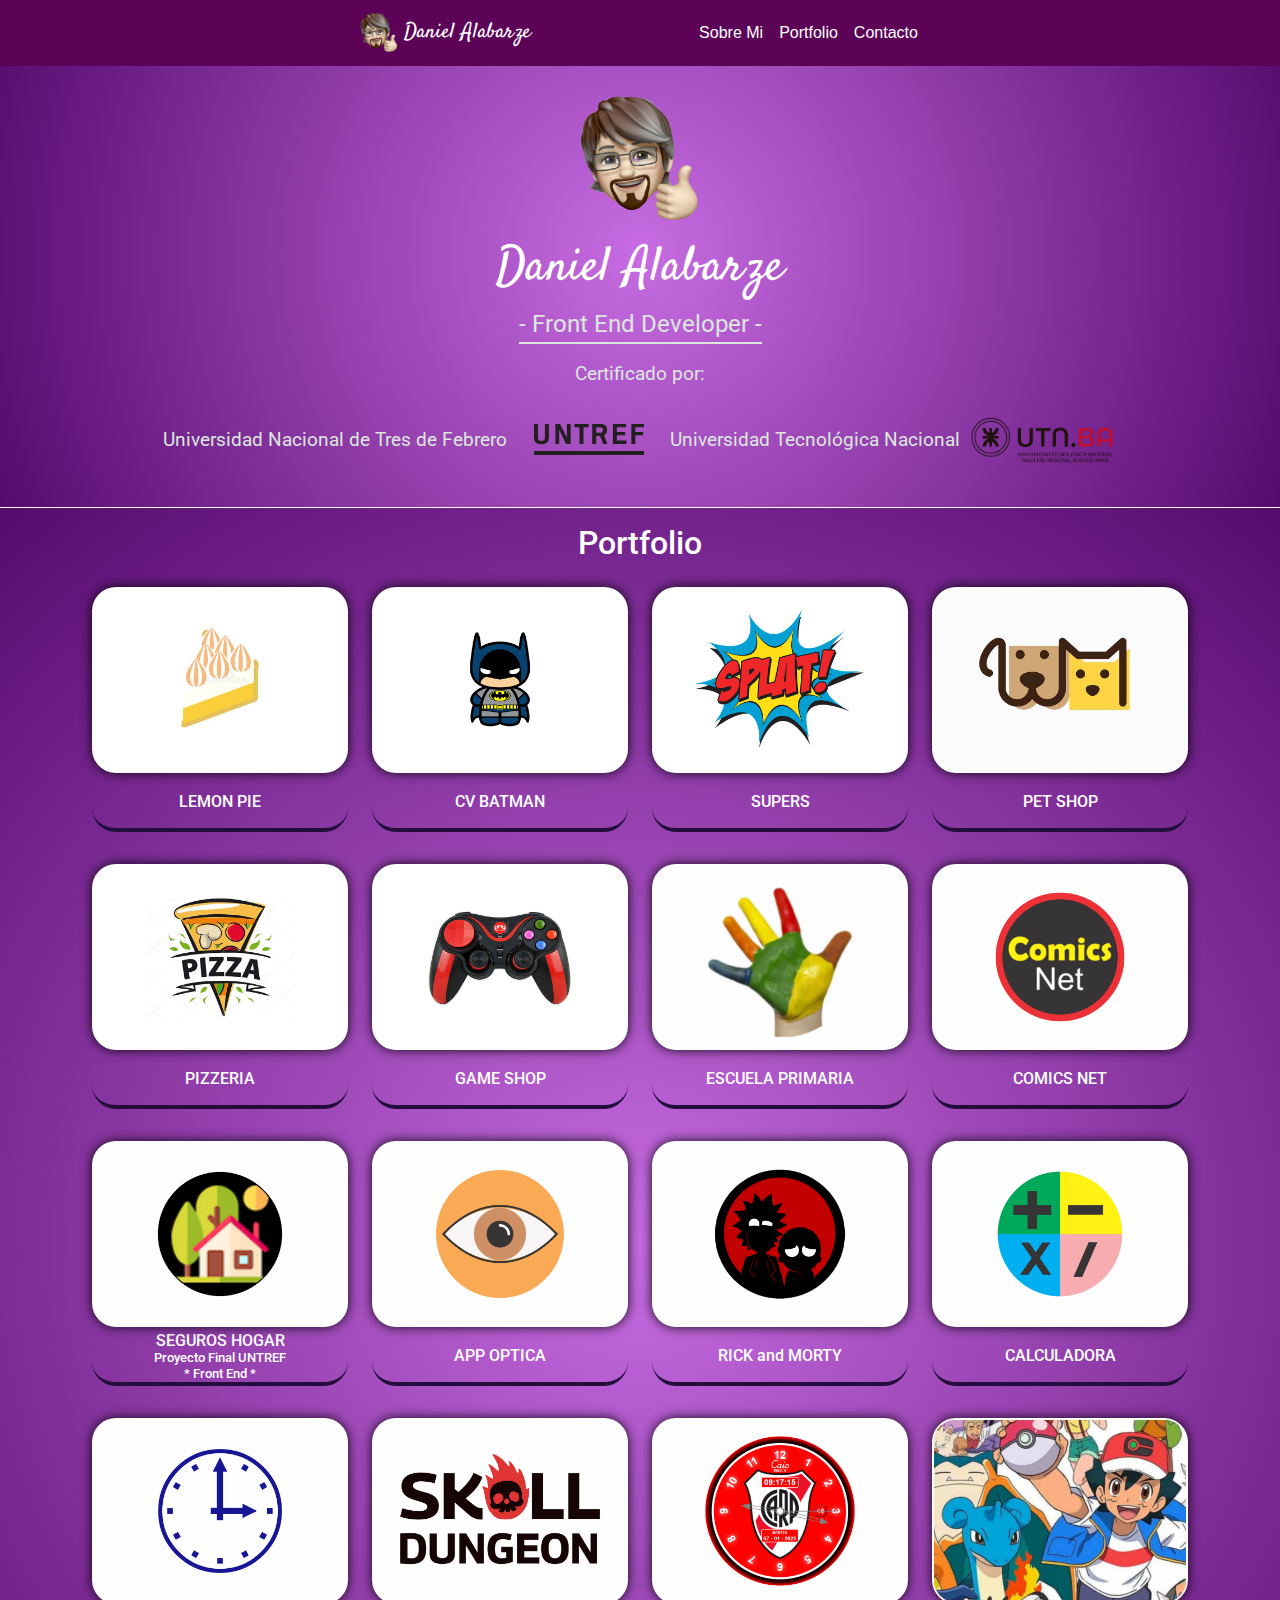
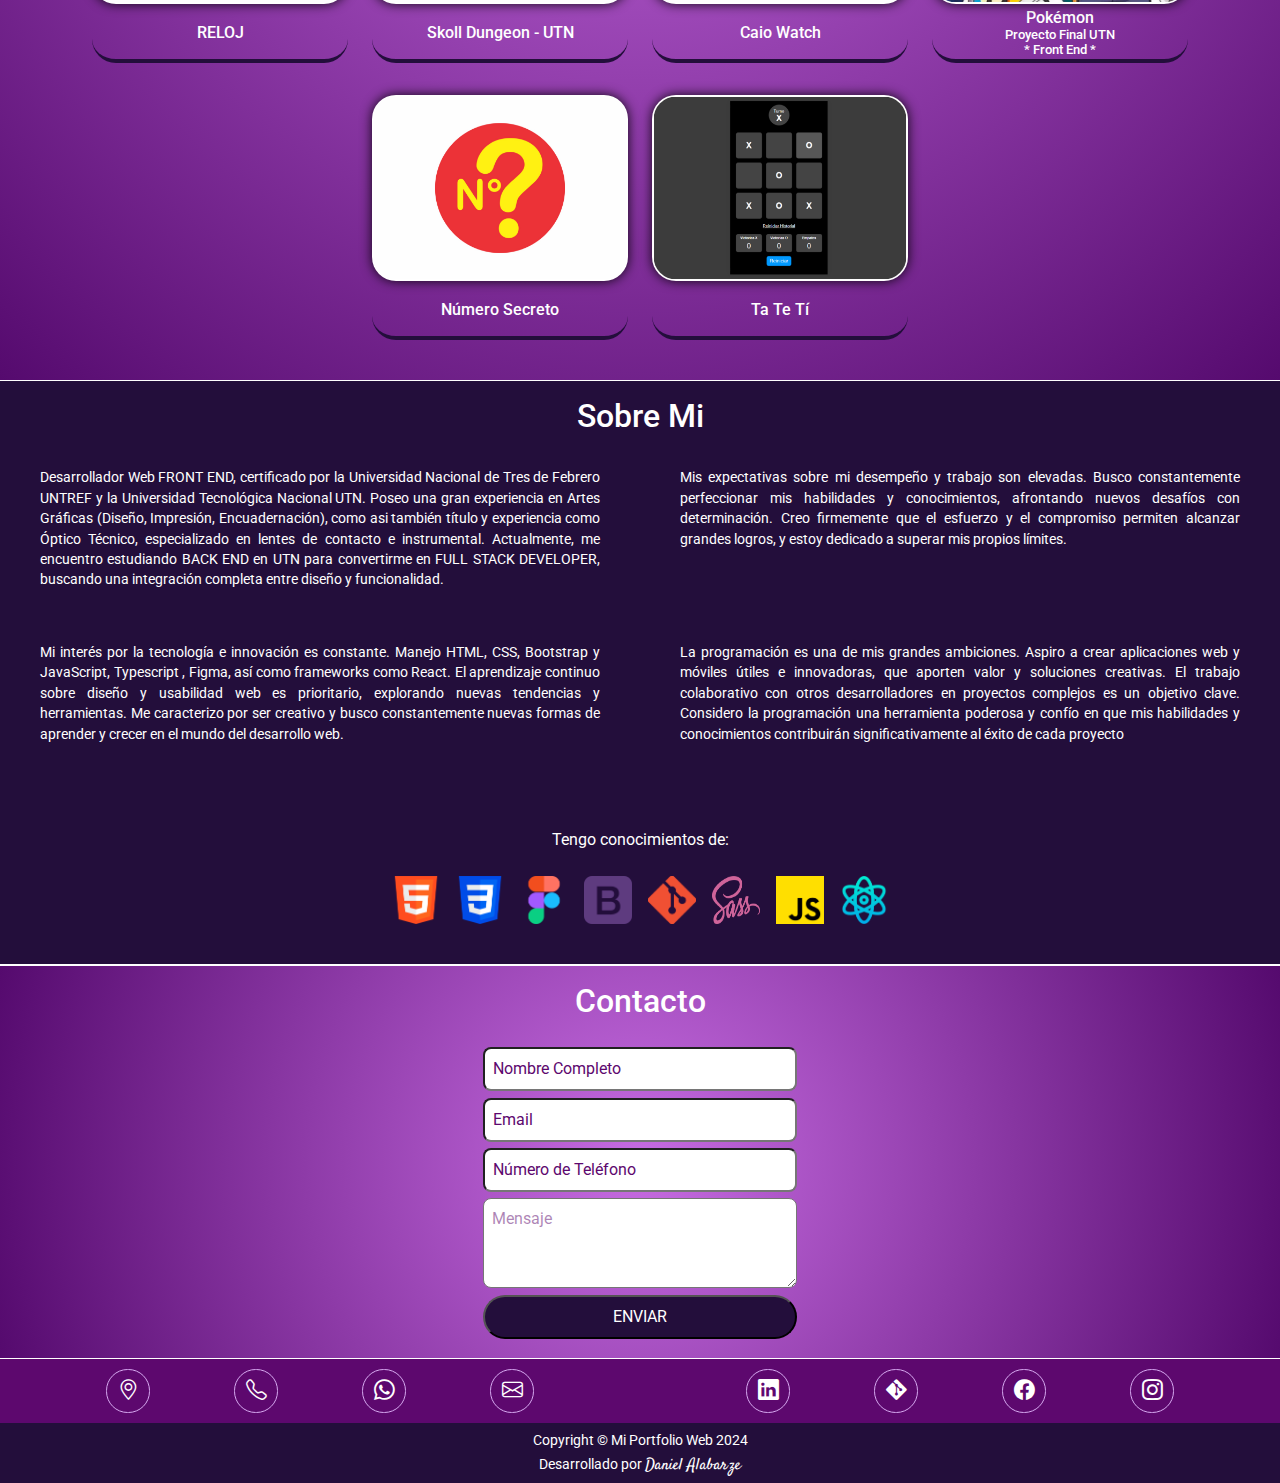
<file: index.html>
<!DOCTYPE html>
<html lang="es">
  <head>
    <title>Portfolio - Web</title>
    <!-- Required meta tags -->
    <meta charset="utf-8" />
    <meta name="viewport" content="width=device-width, initial-scale=1.0" />

    <meta name="author" content="Daniel Alabarze" />
    <meta name="description" content="Portfolio" />
    <meta
      name="keywords"
      content="Alabarze Daniel, front end developer, desarrollo web, HTML, CSS, JavaScript, React"
    />
    <meta name="robots" content="index, follow" />
    <meta property="og:title" content="Portfolio Daniel Alabarze" />

    <link
      rel="shortcut icon"
      sizes="16x16 24x24 32x32 48x48"
      href="./img/favicon.ico"
    />
    <link rel="preconnect" href="https://fonts.googleapis.com" />
    <link rel="preconnect" href="https://fonts.gstatic.com" crossorigin />
    <link
      href="https://fonts.googleapis.com/css2?family=Roboto&display=swap"
      rel="stylesheet"
    />

    <!-- Bootstrap CSS v5.2.1 -->

    <link
      href="https://cdn.jsdelivr.net/npm/bootstrap@5.3.3/dist/css/bootstrap.min.css"
      rel="stylesheet"
      integrity="sha384-QWTKZyjpPEjISv5WaRU9OFeRpok6YctnYmDr5pNlyT2bRjXh0JMhjY6hW+ALEwIH"
      crossorigin="anonymous"
    />
    <script
      src="https://cdn.jsdelivr.net/npm/bootstrap@5.3.3/dist/js/bootstrap.bundle.min.js"
      integrity="sha384-YvpcrYf0tY3lHB60NNkmXc5s9fDVZLESaAA55NDzOxhy9GkcIdslK1eN7N6jIeHz"
      crossorigin="anonymous"
    ></script>

    <link
      rel="stylesheet"
      href="https://cdn.jsdelivr.net/npm/bootstrap-icons@1.10.5/font/bootstrap-icons.css"
    />

    <link rel="stylesheet" href="style.css" />
  </head>

  <body>
    <nav class="navbar navbar-expand-md">
      <div class="container-fluid">
        <button
          class="navbar-toggler"
          type="button"
          data-bs-toggle="collapse"
          data-bs-target="#navbarNav"
          aria-controls="navbarNav"
          aria-expanded="false"
          aria-label="Toggle navigation"
        >
          <span class="navbar-toggler-icon"></span>
        </button>
        <div class="collapse navbar-collapse" id="navbarNav">
          <div class="logoNavbar">
            <div>
              <img
                class="logo"
                src="./img/emoticon.png"
                width="50"
                alt="Logo"
              />
            </div>
            <div>
              <a class="nav-link" href="#alabarze"
                ><span class="alabarzeDaniel">Daniel Alabarze</span></a
              >
            </div>
          </div>

          <ul class="navbar-nav ms-auto">
            <li class="nav-item">
              <a class="nav-link" href="#sobreMi"><span>Sobre Mi</span></a>
            </li>
            <li class="nav-item">
              <a class="nav-link" href="#proyectos"><span>Portfolio</span></a>
            </li>
            <li class="nav-item">
              <a class="nav-link" href="#contacto"><span>Contacto</span></a>
            </li>
          </ul>
        </div>
      </div>
    </nav>

    <header>
      <div class="containerHeader">
        <img
          class="imagenHeaher"
          id="alabarze"
          src="./img/emoticon.png"
          alt=""
        />
        <h1 class="nombre">Daniel Alabarze</h1>
      </div>

      <p class="ParrafoHeader1">- Front End Developer -</p>

      <p class="ParrafoHeader">Certificado por:</p>

      <div class="universidades">
        <p class="ParrafoHeader">Universidad Nacional de Tres de Febrero</p>
        <p class="ParrafoHeader">
          <img
            src="./img/UNTREF_Logo_2016.svg"
            alt="Logo Untref"
            class="imgUniversidad"
          />
        </p>
        <p class="ParrafoHeader">Universidad Tecnológica Nacional</p>
        <p class="ParrafoHeader">
          <img src="./img/logo-utn.png" alt="Logo UTN" class="imgUniversidad" />
        </p>
      </div>
    </header>

    <main class="main">
      <section class="contenedor__proyectos">
        <div class="tituloProyectos">
          <h2 id="proyectos">Portfolio</h2>
        </div>
        <div class="cajas container">
          <div class="">
            <div class="proyecto">
              <img
                id="lemonpie"
                class="imagDescriptiva"
                src="./img/lemon-pie.jpeg"
                alt="imagenDescriptiva"
              />
              <div class="overlay">
                <div class="iconos-contenedor">
                  <a
                    href=" https://danielalabarze.github.io/EL-CLASICO-LEMON-PIE/"
                    target="_blank"
                    rel="noopener noreferrer"
                    ><i class="bi bi-plus-circle"></i
                  ></a>
                </div>
              </div>
            </div>
            <h2 class="titulo">LEMON PIE</h2>
          </div>

          <div class="">
            <div class="proyecto">
              <img
                id="cvbatman"
                class="imagDescriptiva"
                src="./img/CVBatman.png"
                alt="imagenDescriptiva"
              />
              <div class="overlay">
                <div class="iconos-contenedor">
                  <a
                    href="https://danielalabarze.github.io/Curriculum-Vitae-BruceWayne/"
                    target="_blank"
                    rel="noopener noreferrer"
                    ><i class="bi bi-plus-circle"></i
                  ></a>
                </div>
              </div>
            </div>
            <h2 class="titulo">CV BATMAN</h2>
          </div>

          <div class="">
            <div class="proyecto">
              <img
                id="supers"
                class="imagDescriptiva"
                src="./img/super.png"
                alt="imagenDescriptiva"
              />
              <div class="overlay">
                <div class="iconos-contenedor">
                  <a
                    href=" https://danielalabarze.github.io/APP-SUPER-HEROES/"
                    target="_blank"
                    rel="noopener noreferrer"
                    ><i class="bi bi-plus-circle"></i
                  ></a>
                </div>
              </div>
            </div>
            <h2 class="titulo">SUPERS</h2>
          </div>

          <div class="">
            <div class="proyecto">
              <img
                id="petShop"
                class="imagDescriptiva"
                src="./img/petshop.jpeg"
                alt="imagenDescriptiva"
              />
              <div class="overlay">
                <div class="iconos-contenedor">
                  <a
                    href="https://danielalabarze.github.io/APP-PETSHOP/"
                    target="_blank"
                    rel="noopener noreferrer"
                    ><i class="bi bi-plus-circle"></i
                  ></a>
                </div>
              </div>
            </div>
            <h2 class="titulo">PET SHOP</h2>
          </div>

          <div class="">
            <div class="proyecto">
              <img
                id="pizzeria"
                class="imagDescriptiva"
                src="./img/piza.jpeg"
                alt="imagenDescriptiva"
              />
              <div class="overlay">
                <div class="iconos-contenedor">
                  <a
                    href=" https://danielalabarze.github.io/Pizza-Front/"
                    target="_blank"
                    rel="noopener noreferrer"
                    ><i class="bi bi-plus-circle"></i
                  ></a>
                </div>
              </div>
            </div>
            <h2 class="titulo">PIZZERIA</h2>
          </div>

          <div class="">
            <div class="proyecto">
              <img
                id="gameShop"
                class="imagDescriptiva"
                src="./img/gameshop.jpeg"
                alt="imagenDescriptiva"
              />
              <div class="overlay">
                <div class="iconos-contenedor">
                  <a
                    href="https://danielalabarze.github.io/GAMESHOP/"
                    target="_blank"
                    rel="noopener noreferrer"
                    ><i class="bi bi-plus-circle"></i
                  ></a>
                </div>
              </div>
            </div>
            <h2 class="titulo">GAME SHOP</h2>
          </div>

          <div class="">
            <div class="proyecto">
              <img
                id="escuelaPrimaria"
                class="imagDescriptiva mano"
                src="./img/logoUntref.jpg"
                alt="imagenDescriptiva"
              />
              <div class="overlay">
                <div class="iconos-contenedor">
                  <a
                    href="https://danielalabarze.github.io/PROYECTO-INTEGRADOR-WEB-UNTREFSCHOOL.github.io/"
                    target="_blank"
                    rel="noopener noreferrer"
                    ><i class="bi bi-plus-circle"></i
                  ></a>
                </div>
              </div>
            </div>
            <h2 class="titulo">ESCUELA PRIMARIA</h2>
          </div>

          <div class="">
            <div class="proyecto">
              <img
                id="comicsNet"
                class="logoComicsNet"
                src="./img/LogoComicsNet.jpg"
                alt="imagenDescriptiva Logo ComiscNet"
              />
              <div class="overlay">
                <div class="iconos-contenedor">
                  <a
                    href="https://danielalabarze.github.io/ComicsNet.github.io/"
                    target="_blank"
                    rel="noopener noreferrer"
                    ><i class="bi bi-plus-circle"></i
                  ></a>
                </div>
              </div>
            </div>
            <h2 class="titulo">COMICS NET</h2>
          </div>

          <div class="">
            <div class="proyecto">
              <img
                id="cotizadorSegurosHogar"
                class="imagDescriptiva"
                src="./img/LogoCotizadorSegurosHogar.jpg"
                alt="imagenDescriptiva Logo Cotizador Seguros Hogar"
              />
              <div class="overlay">
                <div class="iconos-contenedor">
                  <a
                    href="https://cotizador-hogar.netlify.app/"
                    target="_blank"
                    rel="noopener noreferrer"
                    ><i class="bi bi-plus-circle"></i
                  ></a>
                </div>
              </div>
            </div>
            <h2 class="titulo">
              SEGUROS HOGAR <br /><small class="smallDescription"
                >Proyecto Final UNTREF</small
              ><small class="smallDescription">* Front End * </small>
            </h2>
          </div>

          <div class="">
            <div class="proyecto">
              <img
                id="appOptica"
                class="imagDescriptiva"
                src="./img/logoEye.jpg"
                alt="imagenDescriptiva Logo Ojo"
              />
              <div class="overlay">
                <div class="iconos-contenedor">
                  <a
                    href="https://danielalabarze.github.io/APP-OPTICA/"
                    target="_blank"
                    rel="noopener noreferrer"
                    ><i class="bi bi-plus-circle"></i
                  ></a>
                </div>
              </div>
            </div>
            <h2 class="titulo">APP OPTICA</h2>
          </div>

          <div class="">
            <div class="proyecto">
              <img
                id="appOptica"
                class="imagDescriptiva"
                src="./img/RickAndMorty.jpg"
                alt="imagenDescriptiva Logo Rick and Morty"
              />
              <div class="overlay">
                <div class="iconos-contenedor">
                  <a
                    href="https://personajes-rickandmorty.netlify.app/"
                    target="_blank"
                    rel="noopener noreferrer"
                    ><i class="bi bi-plus-circle"></i
                  ></a>
                </div>
              </div>
            </div>
            <h2 class="titulo">RICK and MORTY</h2>
          </div>

          <div class="">
            <div class="proyecto">
              <img
                id="calculadora"
                class="imagDescriptiva"
                src="./img/calculadora.jpg"
                alt="imagenDescriptiva Logo Calculadora"
              />
              <div class="overlay">
                <div class="iconos-contenedor">
                  <a
                    href=" https://danielalabarze.github.io/CALCULADORA/"
                    target="_blank"
                    rel="noopener noreferrer"
                    ><i class="bi bi-plus-circle"></i
                  ></a>
                </div>
              </div>
            </div>
            <h2 class="titulo">CALCULADORA</h2>
          </div>

          <div class="">
            <div class="proyecto">
              <img
                id="reloj"
                class="imagDescriptiva"
                src="./img/clock.png"
                alt="imagenDescriptiva Logo Reloj"
              />
              <div class="overlay">
                <div class="iconos-contenedor">
                  <a
                    href="https://danielalabarze.github.io/RELOJ/"
                    target="_blank"
                    rel="noopener noreferrer"
                    ><i class="bi bi-plus-circle"></i
                  ></a>
                </div>
              </div>
            </div>
            <h2 class="titulo">RELOJ</h2>
          </div>

          <div class="">
            <div class="proyecto">
              <img
                id="skollDungeon"
                class="imagDescriptiva"
                src="./img/logoSkollDungeon.jpg"
                alt="imagenDescriptiva Logo Reloj"
              />
              <div class="overlay">
                <div class="iconos-contenedor">
                  <a
                    href="https://danielalabarze.github.io/Skull-Dungeon-UTN/"
                    target="_blank"
                    rel="noopener noreferrer"
                    ><i class="bi bi-plus-circle"></i
                  ></a>
                </div>
              </div>
            </div>
            <h2 class="titulo">Skoll Dungeon - UTN</h2>
          </div>

          <div class="">
            <div class="proyecto">
              <img
                id="skollDungeon"
                class="imagDescriptiva"
                src="./img/caioWatch.jpg"
                alt="imagenDescriptiva Logo Reloj"
              />
              <div class="overlay">
                <div class="iconos-contenedor">
                  <a
                    href=" https://danielalabarze.github.io/CAIO-WATCH/"
                    target="_blank"
                    rel="noopener noreferrer"
                    ><i class="bi bi-plus-circle"></i
                  ></a>
                </div>
              </div>
            </div>
            <h2 class="titulo">Caio Watch</h2>
          </div>

          <div class="">
            <div class="proyecto">
              <img
                id="pokemon"
                class="imagDescriptiva"
                src="./img/pokeImage.jpg"
                alt="imagenDescriptiva Pokémon"
              />
              <div class="overlay">
                <div class="iconos-contenedor">
                  <a
                    href="https://proyecto-pokemon-utn-daniel-alabarze.netlify.app/"
                    target="_blank"
                    rel="noopener noreferrer"
                    ><i class="bi bi-plus-circle"></i
                  ></a>
                </div>
              </div>
            </div>
            <h2 class="titulo">
              Pokémon <br /><small class="smallDescription"
                >Proyecto Final UTN</small
              ><small class="smallDescription">* Front End *</small>
            </h2>
          </div>

          <div class="">
            <div class="proyecto">
              <img
                id="numeroSecreto"
                class="imagDescriptiva"
                src="./img/logoPreguntaPorfolio.jpg"
                alt="imagenDescriptiva Numero Secreto"
              />
              <div class="overlay">
                <div class="iconos-contenedor">
                  <a
                    href="https://danielalabarze.github.io/MUMERO-SECRETO-SIN-TECLADO/"
                    target="_blank"
                    rel="noopener noreferrer"
                    ><i class="bi bi-plus-circle"></i
                  ></a>
                </div>
              </div>
            </div>
            <h2 class="titulo">Número Secreto</h2>
          </div>

          <div class="">
            <div class="proyecto">
              <img
                id="taTeTi"
                class="imagDescriptiva"
                src="./img//TaTeTi.jpg"
                alt="imagenDescriptiva Juego Ta Te Tí"
              />
              <div class="overlay">
                <div class="iconos-contenedor">
                  <a
                    href="https://danielalabarze.github.io/TATETI-UTN/"
                    target="_blank"
                    rel="noopener noreferrer"
                    ><i class="bi bi-plus-circle"></i
                  ></a>
                </div>
              </div>
            </div>
            <h2 class="titulo">Ta Te Tí</h2>
          </div>
        </div>
      </section>

      <section class="main__sobreMi">
        <h2 class="main__sobreMi--h1" id="sobreMi">Sobre Mi</h2>
        <div class="main__parrafos">
          <div class="main__parrafos--div">
            <p class="main__sobreMi--p">
              Desarrollador Web FRONT END, certificado por la Universidad
              Nacional de Tres de Febrero UNTREF y la Universidad Tecnológica
              Nacional UTN. Poseo una gran experiencia en Artes Gráficas
              (Diseño, Impresión, Encuadernación), como asi también título y
              experiencia como Óptico Técnico, especializado en lentes de
              contacto e instrumental. Actualmente, me encuentro estudiando BACK
              END en UTN para convertirme en FULL STACK DEVELOPER, buscando una
              integración completa entre diseño y funcionalidad.
            </p>

            <p class="main__sobreMi--p">
              Mi interés por la tecnología e innovación es constante. Manejo
              HTML, CSS, Bootstrap y JavaScript, Typescript , Figma, así como
              frameworks como React. El aprendizaje continuo sobre diseño y
              usabilidad web es prioritario, explorando nuevas tendencias y
              herramientas. Me caracterizo por ser creativo y busco
              constantemente nuevas formas de aprender y crecer en el mundo del
              desarrollo web.
            </p>
          </div>
          <div class="main__parrafos--div">
            <p class="main__sobreMi--p">
              Mis expectativas sobre mi desempeño y trabajo son elevadas. Busco
              constantemente perfeccionar mis habilidades y conocimientos,
              afrontando nuevos desafíos con determinación. Creo firmemente que
              el esfuerzo y el compromiso permiten alcanzar grandes logros, y
              estoy dedicado a superar mis propios límites.
            </p>
            <p class="main__sobreMi--p">
              La programación es una de mis grandes ambiciones. Aspiro a crear
              aplicaciones web y móviles útiles e innovadoras, que aporten valor
              y soluciones creativas. El trabajo colaborativo con otros
              desarrolladores en proyectos complejos es un objetivo clave.
              Considero la programación una herramienta poderosa y confío en que
              mis habilidades y conocimientos contribuirán significativamente al
              éxito de cada proyecto
            </p>
          </div>
        </div>
      </section>

      <section class="stack">
        <p id="pFooter">Tengo conocimientos de:</p>
        <div class="lenguajes">
          <img src="./img/logoHtml5.png" class="img-icono iconHTML5" />
          <img src="./img/logoCSS.png" class="img-icono iconCSS3" />
          <img src="./img/logoFigma.png" class="img-icono iconFigam" />
          <img src="./img/logoBootstrap.png" class="img-icono" />
          <img src="./img/logoGit.png" class="img-icono" />
          <img src="./img/logoSass.png" class="img-icono" />
          <img src="./img/logoJs.png" class="img-icono" />
          <img src="./img/logoReact.png" class="img-icono" />
        </div>
      </section>

      <section class="main__contacto">
        <h2 id="contacto">Contacto</h2>
        <form
          class="main__contacto--form"
          action="https://formsubmit.co/cdd549e640fcd9391986d8cd2129e28f"
          method="post"
          enctype="multipart/form-data"
        >
          <label for="nombre"></label>
          <input
            type="text"
            name="nombre"
            id="nombre"
            placeholder="Nombre Completo"
            required
          />
          <label for="email"></label>
          <input
            type="email"
            name="email"
            id="email"
            placeholder="Email"
            required
          />
          <label for="tel"></label>
          <input
            type="tel"
            name="tel"
            id="tel"
            placeholder="Número de Teléfono"
            required
          />

          <label for="observaciones"></label>
          <textarea
            name="observaciones"
            id="observaciones"
            cols="30"
            rows="3"
            placeholder="Mensaje"
            required
          ></textarea>

          <button type="submit">ENVIAR</button>
        </form>
      </section>
    </main>

    <footer class="footer">
      <!-- place footer here -->
      <div class="datosRedes">
        <div class="footer__datos">
          <ul class="footer__datos--ul">
            <a href="./pages/map.html"
              ><li class="footer__datos--li">
                <div class="circuloIcono">
                  <i class="bi bi-geo-alt"></i>
                </div></li
            ></a>
            <a href="tel:+541100000000"
              ><li class="footer__datos--li">
                <div class="circuloIcono">
                  <i class="bi bi-telephone"></i>
                </div></li
            ></a>
            <a href="https://web.whatsapp.com/" target="_blank"
              ><li class="footer__datos--li">
                <div class="circuloIcono">
                  <i class="bi bi-whatsapp"></i>
                </div></li
            ></a>
            <a href="mailto:daniel.alabarze@gmail.com"
              ><li class="footer__datos--li">
                <div class="circuloIcono">
                  <i class="bi bi-envelope"></i>
                </div></li
            ></a>
          </ul>
        </div>
        <div class="footer__Redes">
          <ul class="footer__redes--ul">
            <li class="footer__redes--li">
              <a
                href="https://www.linkedin.com/in/DanielAlabarze"
                target="_blank"
                ><div class="circuloIcono"><i class="bi bi-linkedin"></i></div
              ></a>
            </li>
            <li class="footer__redes--li">
              <a href="https://github.com/DanielAlabarze/" target="_blank"
                ><div class="circuloIcono"><i class="bi bi-git"></i></div
              ></a>
            </li>
            <li class="footer__redes--li">
              <a
                href="https://es-la.facebook.com/login/device-based/regular/login/"
                target="_blank"
                ><div class="circuloIcono"><i class="bi bi-facebook"></i></div
              ></a>
            </li>
            <li class="footer__redes--li">
              <a href="https://www.instagram.com/" target="_blank"
                ><div class="circuloIcono"><i class="bi bi-instagram"></i></div
              ></a>
            </li>
          </ul>
        </div>
      </div>

      <div class="containerCopyright">
        <small class="pre-wrap">Copyright © Mi Portfolio Web 2024</small>
        <br />
        <small class="pre-wrap"
          >Desarrollado por
          <span class="pieDesarrollador">Daniel Alabarze</span></small
        >
      </div>
    </footer>
    <script src="index.js"></script>
  </body>
</html>
</file>
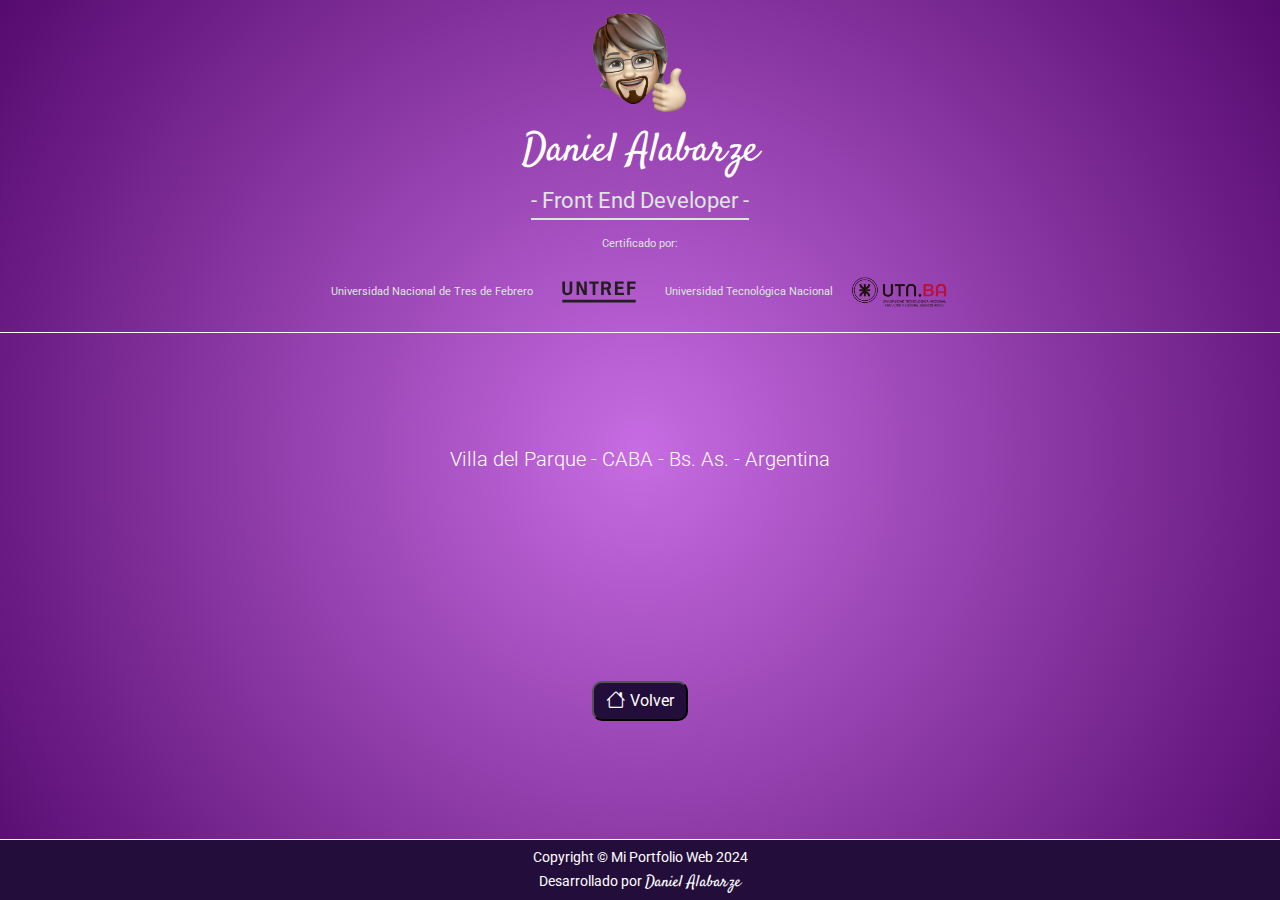
<file: pages/map.html>
<!DOCTYPE html>
<html lang="es">
  <head>
    <title>Portfolio</title>
    <!-- Required meta tags -->
    <meta charset="utf-8" />
    <meta name="viewport" content="width=device-width, initial-scale=1.0" />

    <meta name="author" content="Daniel Alabarze" />
    <meta name="description" content="Portfolio" />
    <meta
      name="keywords"
      content="Alabarze Daniel Jose , HTML, CSS, JavaScript, React"
    />
    <meta name="viewport" content="width=device-width, initial-scale=1.0" />
    <link
      rel="shortcut icon"
      sizes="16x16 24x24 32x32 48x48"
      href="./img/favicon.ico"
    />
    <link rel="preconnect" href="https://fonts.googleapis.com" />
    <link rel="preconnect" href="https://fonts.gstatic.com" crossorigin />
    <link
      href="https://fonts.googleapis.com/css2?family=Roboto&display=swap"
      rel="stylesheet"
    />

    <!-- Bootstrap CSS v5.2.1 -->

    <link
      href="https://cdn.jsdelivr.net/npm/bootstrap@5.3.3/dist/css/bootstrap.min.css"
      rel="stylesheet"
      integrity="sha384-QWTKZyjpPEjISv5WaRU9OFeRpok6YctnYmDr5pNlyT2bRjXh0JMhjY6hW+ALEwIH"
      crossorigin="anonymous"
    />
    <script
      src="https://cdn.jsdelivr.net/npm/bootstrap@5.3.3/dist/js/bootstrap.bundle.min.js"
      integrity="sha384-YvpcrYf0tY3lHB60NNkmXc5s9fDVZLESaAA55NDzOxhy9GkcIdslK1eN7N6jIeHz"
      crossorigin="anonymous"
    ></script>

    <link
      rel="stylesheet"
      href="https://cdn.jsdelivr.net/npm/bootstrap-icons@1.10.5/font/bootstrap-icons.css"
    />

    <link rel="stylesheet" href="map.css" />
  </head>
  <body>
    <header>
      <div class="containerHeader">
        <img
          class="imagenHeader"
          id="alabarze"
          src="../img/emoticon.png"
          alt=""
        />
        <h1 class="nombre">Daniel Alabarze</h1>
      </div>
      <p class="ParrafoHeader1">- Front End Developer -</p>

      <p class="ParrafoHeader">Certificado por:</p>
      <div class="containerDatos">
        <div class="universidades">
          <p class="ParrafoHeader">Universidad Nacional de Tres de Febrero</p>
          <p class="ParrafoHeader">
            <img
              src="../img/UNTREF_Logo_2016.svg"
              alt="Logo Untref"
              class="imgUniversidad"
            />
          </p>
          <p class="ParrafoHeader">Universidad Tecnológica Nacional</p>
          <p class="ParrafoHeader">
            <img
              src="../img/logo-utn.png"
              alt="Logo UTN"
              class="imgUniversidad"
            />
          </p>
        </div>
      </div>
    </header>
    <main class="main">
      <p class="pre-wrap lead mb-0">
        Villa del Parque - CABA - Bs. As. - Argentina
      </p>
      <iframe
        src="https://www.google.com/maps/embed?pb=!1m14!1m12!1m3!1d3904.7480782885004!2d-58.48001740544178!3d-34.61708954146126!2m3!1f0!2f0!3f0!3m2!1i1024!2i768!4f13.1!5e0!3m2!1ses!2sar!4v1734099798412!5m2!1ses!2sar"
        width="320"
        height="200"
        style="border: 0"
        allowfullscreen=""
        loading="lazy"
        referrerpolicy="no-referrer-when-downgrade"
      ></iframe>
      <br />
      <button type="button" class="btnVolver">
        <a href="../index.html"><i class="bi bi-house"></i>Volver</a>
      </button>
    </main>
    <footer class="footer">
      <!-- place footer here -->

      <div class="containerCopyright">
        <small class="pre-wrap">Copyright © Mi Portfolio Web 2024</small>
        <br />
        <small class="pre-wrap"
          >Desarrollado por
          <span class="pieDesarrollador">Daniel Alabarze</span></small
        >
      </div>
    </footer>
  </body>
</html>
</file>
<file: style.css>
@import url("https://fonts.googleapis.com/css2?family=Belanosima&family=Satisfy&display=swap");

:root {
  --colorPrimario: rgb(92, 3, 87);
  --colorSecundario: rgb(35, 14, 59);
  --colorTerciario: rgb(93, 8, 110);
  --colorRadialGradient: radial-gradient(
    circle,
    rgba(199, 108, 226, 1) 0%,
    rgba(85, 10, 110, 1) 100%
  );
}

* {
  padding: 0;
  margin: 0;
  list-style: none;
  text-decoration: none;
  box-sizing: border-box;
}

body {
  width: 100%;
  display: flex;
  flex-direction: column;
  align-items: center;
  position: relative;
  font-family: "Roboto", serif;
  font-weight: 400;
  font-style: normal;
}
/*Nav----------------------------------------------------*/

.navbar {
  width: 100%;
  display: flex;
  justify-content: center;
  position: absolute;
  background-color: var(--colorPrimario);
  color: white;
  position: fixed;

  z-index: 1;
}
.container-fluid {
  display: flex;
  flex-direction: column;
  flex-wrap: wrap;
}

.logoNavbar {
  padding-inline: 5rem;
  /*border: solid 1px rgb(102, 238, 24);*/
  display: flex;
  justify-content: space-between;
  align-items: center;
  flex-wrap: wrap;
  margin-inline: auto;
}
.navbar-nav {
  padding-inline: 5rem;
  /*border: solid 1px red;*/
  display: flex;
  justify-content: center;
  align-items: center;
  flex-wrap: wrap;
  margin-inline: auto;
}

.nav-item span {
  font-family: "Poppins", sans-serif;
  font-size: 1rem;
  color: white;
}

.navbar-collapse {
  display: flex;
  justify-content: center;
  align-items: center;
  text-align: center;
}

button.navbar-toggler {
  background-color: rgb(220, 230, 222);
  text-align: center;
}

.alabarzeDaniel {
  color: white;
  font-family: "Belanosima", sans-serif;
  font-family: "Satisfy", cursive;
  font-size: 1.3rem;
}

.nav-item span {
  font-family: "Poppins", sans-serif;
  font-size: 1rem;
  color: white;
}

span:hover {
  transition: all 0.1s ease-in;
  color: rgb(214, 169, 240);
}

.navbar-collapse {
  display: flex;
  align-items: center;
  justify-content: center;
  flex-wrap: wrap;
}

button.navbar-toggler {
  display: flex;
  justify-content: center;
  flex-wrap: wrap;
  background-color: rgb(220, 230, 222);
}

/*Header-------------------------------------------------*/
header {
  width: 100%;
  display: flex;
  justify-content: center;
  flex-direction: column;
  align-items: center;
  padding-bottom: 1rem;
  padding-top: 5rem;
  padding-inline: auto;
  background: var(--colorRadialGradient);
}

.containerHeader {
  animation: init-avatar 1s ease-in;
  padding-inline: auto;
  text-align: center;
}
@keyframes init-avatar {
  0% {
    transform: scale(0.1);
  }
  100% {
    transform: scale(1);
  }
}

.imagenHeaher {
  width: 10rem;
}

.nombre {
  font-family: "Belanosima", sans-serif;
  font-family: "Satisfy", cursive;
  font-size: 3rem;
  color: white;
  font-weight: 100;
}
.ParrafoHeader1 {
  font-size: 1.5rem;
  color: rgb(220, 230, 222);
  text-align: center;
  border-bottom: solid 2px rgb(220, 230, 222);
}

.universidades {
  display: flex;
  justify-content: center;
  align-items: center;
}

.imgUniversidad {
  width: 150px;
}

.ParrafoHeader {
  font-size: 1.2rem;
  color: rgb(220, 230, 222);
  text-align: center;
  margin-inline: 0.2rem;
}

/*Main---------------------------------------------------*/
.main {
  width: 100%;
}

/*Protectos----------------------------------------------*/
.contenedor__proyectos {
  width: 100%;
  display: flex;
  flex-direction: column;
  align-items: center;
  padding-block: 1rem;
  color: white;
  background: var(--colorRadialGradient);
  border-top: solid 1px white;
  padding-inline: auto;
}

.tituloProyectos {
  width: 100%;
  text-align: center;
}

.smallDescription {
  font-size: 0.8rem;
}

.cajas {
  width: 100%;
  margin-inline: auto;
  padding: 1rem 0;
  display: flex;
  flex-wrap: wrap;
  gap: 1.5rem;
  text-align: center;
  justify-content: center;
  transition: all 0.2s ease;
  /* border: solid 5px red;*/
}

.cajas img {
  width: 16rem;
  background-color: white;
  padding: 0.1rem;
  display: block;
  transition: all 0.2s ease;
  border-radius: 1.5rem;
  box-shadow: 0 0 12px rgba(0, 0, 0, 0.9);
  /* border: solid 5px red;*/
}

.cajas h2 {
  display: flex;
  flex-direction: column;
  justify-content: center;
  align-items: center;
  width: 16rem;
  height: 3.5rem;
  font-size: 1rem;
  margin-top: 0.2rem;
  margin-bottom: 0.5rem;

  color: white;
  border-bottom: solid 4px var(--colorSecundario);
  border-radius: 1.5rem;
}

.overlay {
  width: 16rem;
  transition: all 0.2s ease;
  opacity: 0;
  position: absolute;
  top: 50%;
  left: 50%;
  transform: translate(-50%, -50%);
  /*border: solid 5px rgb(8, 12, 231);*/
}

.verMas{
  font-size: 1rem;
}

.overlay i {
  color: var(--colorTerciario);
  font-size: 7rem;
}

.proyecto {
  position: relative;
}

.proyecto:hover img {
  opacity: 0.5;
}

.proyecto:hover .overlay {
  opacity: 1;
}

/*Sobre Mi*/
.main__sobreMi {
  width: 100%;
  display: flex;
  color: white;
  flex-direction: column;
  justify-content: center;
  align-items: center;
  padding-top: 1rem;
  /*border: solid 1px rgb(238, 186, 15);*/
  background-color: var(--colorSecundario);
  border-top: solid 1px white;
  flex-wrap: wrap;
  margin-inline: auto;
}

.main__parrafos {
  width: 100%;
  height: 100%;
  display: flex;
  margin-inline: auto;
  /*border: solid 2px red;*/
  display: flex;
  flex-wrap: wrap;
}
.main__parrafos--div {
  width: 50%;
  min-width: 20rem;
  padding-inline: 1rem;
  /*border: solid 3px rgb(0, 4, 255);*/
  margin-inline: auto;
  margin-block: 0 auto 0;
}
.main__sobreMi--p {
  display: flex;
  justify-content: center;
  align-items: flex-start;
  width: 100%;
  height: 45%;
  padding: 1.5rem;
  color: white;
  font-size: 0.85rem;
  text-align: justify;
  /*border: solid 1px green;*/
}

/*stack-------------------------------------------------*/
.stack {
  border-bottom: solid 1px white;
  padding: 2rem;
  width: 100%;
  display: flex;
  flex-direction: column;
  justify-content: center;
  align-items: center;
  color: white;
  background-color: var(--colorSecundario);
  margin-inline: auto;
}

.lenguajes {
  display: flex;
  justify-content: center;
  flex-wrap: wrap;
  margin-inline: auto;
}
.img-icono {
  width: 3rem;
  margin: 0.5rem;
}

/*Contacto---------------------------------------***----*/
.main__contacto {
  width: 100%;
  display: flex;
  flex-direction: column;
  justify-content: center;
  align-items: center;
  padding-top: 1rem;
  color: white;
  background: var(--colorRadialGradient);
  border-top: solid 1px white;
  margin-inline: auto;
}
.main__contacto--form {
  width: 20rem;
  margin: 1rem;
  display: flex;
  flex-direction: column;
  margin-inline: auto;
  /*border: solid 1px green;*/
}
input,
textarea {
  padding: 0.5rem;
  margin: 0.2rem;
  border-radius: 8px;
}
button {
  padding: 0.5rem;
  margin: 0.2rem;
  border-radius: 30px;
  color: white;
  background-color: var(--colorSecundario);
}

input::placeholder {
  color: var(--colorTerciario);
}
input:focus {
  outline: 2px solid var(--colorSecundario);
  background-color: rgb(214, 169, 240);
}
input:focus::placeholder {
  color: rgb(131, 66, 196);
}

input:valid {
  outline: 3px solid var(--colorSecundario);
}

textarea::placeholder {
  color: rgb(93, 8, 110, 0.5);
}
textarea:focus {
  outline: 2px solid var(--colorSecundario);
  background-color: rgb(214, 169, 240);
}

button[type="submit"]:hover {
  transition: all 0.1s ease-in;
  background-color: var(--colorPrimario);
}

/*footer--------------------------------------------------*/
.footer {
  width: 100%;
  background-color: var(--colorTerciario);
  margin-bottom: 0px;
  display: flex;
  flex-direction: column;
  border-top: solid 1px white;
}
.datosRedes {
  width: 100%;
  display: flex;
  justify-content: center;
  /*border: solid 1px rgb(204, 18, 49);*/
}
.footer__datos,
.footer__Redes {
  display: flex;
  justify-content: center;
  width: 100%;
  /*border: solid 1px rgb(30, 243, 11);*/
}
.footer__datos--ul,
.footer__redes--ul {
  width: 100%;
  height: 100%;
  display: flex;
  justify-content: center;
  align-items: center;
  color: white;
  flex-wrap: wrap;
  padding-inline: 0;
  /*background-color: rgb(255, 60, 0);*/
}
.footer__datos--li,
.footer__redes--li {
  width: 8rem;
  height: 3rem;
  display: flex;
  justify-content: space-around;
  align-items: center;
  /*border: solid 1px red;*/
  /*background-color: blue;*/
}
.circuloIcono {
  display: flex;
  justify-content: center;
  width: 2.7rem;
  height: 2.7rem;
  border-radius: 50%;
  border: solid 1px rgb(214, 169, 240);
}
.circuloIcono:hover {
  background-color: var(--colorSecundario);
  transition: all 0.1s ease-in;
}

i {
  font-size: 1.3rem;
  color: white;
  align-self: center;
}
i:hover {
  color: rgb(214, 169, 240);
  transition: all 0.1s ease-in;
}

.containerCopyright {
  background-color: var(--colorSecundario);
  text-align: center;
  padding-block: 0.3rem;
  color: white;
}
.pieDesarrollador {
  color: white;
  font-family: "Belanosima", sans-serif;
  font-family: "Satisfy", cursive;
  font-size: 1rem;
}

/*------------amimacion texto ----------------------------*/
/*.ParrafoHeader1 {
  display: flex;
  justify-content: center;
  background-color: gray;
  width: fit-content;
  overflow: hidden;
  animation: init-text 3s forwards /*infinite*/
/*position: relative;
  max-width: 350px;
}  


.ParrafoHeader1 {
  text-wrap: nowrap;
}
@keyframes init-text {
  from {
    width: 0%;
    
  }
  to {
    width: 100%;

  }
}
*/

/*Media----------------------------------------------------*/

@media (min-width: 320px) and (max-width: 360px) {
  .logoNavbar {
    padding-inline: 5rem;
    padding-block: 0.5rem;
    display: flex;
    justify-content: center;
    align-items: center;
    flex-wrap: wrap;
    margin-inline: auto;
  }

  .ParrafoHeader1 {
    font-size: 1.5rem;
    color: rgb(220, 230, 222);
    text-align: center;
    border-bottom: solid 2px rgb(220, 230, 222);
  }

  .universidades {
    width: 100%;
    display: flex;
    flex-direction: column;
    justify-content: center;
    align-items: center;
  }

  .imgUniversidad {
    width: 80px;
  }

  .ParrafoHeader {
    font-size: 0.8rem;
    color: rgb(220, 230, 222);
    text-align: center;
  }

  .main__parrafos--div {
    width: 100%;
    padding-inline: 0.5rem;
    margin-inline: auto;
    margin-block: 0 auto 0;
  }
  .main__sobreMi--p {
    width: 100%;
    height: 50%;
    padding: 0.5rem 1rem;
    color: white;
    font-size: 0.85rem;
    text-align: justify;
    /*border: solid 1px green;*/
  }
  .stack {
    padding: 0.5rem;
    width: 100vw;
  }
  .lenguajes {
    margin-inline: auto;
  }
  .img-icono {
    width: 1.3rem;
  }

  .main__contacto--form {
    width: 19rem;
    margin: 1rem;
    display: flex;
    flex-direction: column;
    margin-inline: auto;
    /*border: solid 1px green;*/
  }

  .datosRedes {
    width: 100%;
    height: 100%;
    display: flex;
    flex-direction: column;
    justify-content: center;
    align-items: center;
    /*border: solid 1px rgb(204, 18, 49);*/
  }
  .footer__datos,
  .footer__Redes {
    display: flex;
    justify-content: center;
    height: 3.2rem;
    width: 100%;
    margin-block: 0.5rem;
    /*border: solid 1px rgb(30, 243, 11);*/
  }
  .footer__datos--ul,
  .footer__redes--ul {
    width: 100%;

    display: flex;
    justify-content: space-around;
    align-items: center;
    color: white;
    flex-wrap: wrap;
    padding-inline: 0;
    /*background-color: rgb(255, 60, 0);*/
  }
  .footer__datos--li,
  .footer__redes--li {
    width: 3.2rem;
    height: 3.2rem;
    display: flex;
    justify-content: space-around;
    align-items: center;
    /*border: solid 1px red;*/
    /*background-color: blue;*/
  }
  .circuloIcono {
    display: flex;
    justify-content: center;
    align-items: center;
    width: 3rem;
    height: 3rem;
    border-radius: 50%;
    border: solid 1px rgb(214, 169, 240);
  }
  .circuloIcono:hover {
    background-color: var(--colorSecundario);
    transition: all 0.1s ease-in;
  }

  i {
    font-size: 1.5rem;
    color: white;
    align-self: center;
  }
}

@media (min-width: 361px) and (max-width: 520px) {
  .logoNavbar {
    padding-inline: 7rem;
    padding-block: 0.5rem;
    display: flex;
    justify-content: center;
    align-items: center;
    flex-wrap: wrap;
    margin-inline: auto;
  }

  .ParrafoHeader1 {
    font-size: 1.4rem;
    color: rgb(220, 230, 222);
    text-align: center;
    border-bottom: solid 2px rgb(220, 230, 222);
  }

  .universidades {
    width: 100%;
    height: 7%;
    display: flex;
    flex-direction: column;
    justify-content: center;
    align-items: center;
  }

  .imgUniversidad {
    width: 100px;
  }

  .ParrafoHeader {
    font-size: 0.7rem;
    color: rgb(220, 230, 222);
    text-align: center;
    margin-inline: 0rem;
  }

  .main__parrafos--div {
    justify-content: center;
    align-items: center;
    width: 100%;
    height: 50%;
    padding-inline: 0.5rem;
    margin-inline: auto;
    margin-block: 0 auto 0;
    /*border: solid 1px rgb(43, 21, 238);*/
  }
  .main__sobreMi--p {
    width: 100%;
    height: 50%;
    padding: 0.5rem 1rem;
    color: white;
    font-size: 0.8rem;
    text-align: justify;
    /*border: solid 1px green;*/
  }
  .stack {
    padding: 0.5rem;
    width: 100%;
  }
  .lenguajes {
    margin-inline: auto;
  }
  .img-icono {
    width: 1.7rem;
    padding: 0.1rem;
  }

  .footer {
    padding-top: 0.2rem;
  }

  .datosRedes {
    width: 100%;
    height: 100%;
    display: flex;
    flex-direction: column;
    justify-content: center;
    align-items: center;
    /*border: solid 1px rgb(204, 18, 49);*/
  }
  .footer__datos,
  .footer__Redes {
    display: flex;
    justify-content: center;
    height: 3.2rem;
    width: 100%;
    margin-block: 0.5rem;
    /*border: solid 1px rgb(30, 243, 11);*/
  }
  .footer__datos--ul,
  .footer__redes--ul {
    width: 100%;

    display: flex;
    justify-content: space-around;
    align-items: center;
    color: white;
    flex-wrap: wrap;
    padding-inline: 0;
    /*background-color: rgb(255, 60, 0);*/
  }
  .footer__datos--li,
  .footer__redes--li {
    width: 3.2rem;
    height: 3.2rem;
    display: flex;
    justify-content: space-around;
    align-items: center;
    /*border: solid 1px red;*/
    /*background-color: blue;*/
  }
  .circuloIcono {
    display: flex;
    justify-content: center;
    align-items: center;
    width: 3rem;
    height: 3rem;
    border-radius: 50%;
    border: solid 1px rgb(214, 169, 240);
  }
  .circuloIcono:hover {
    background-color: var(--colorSecundario);
    transition: all 0.1s ease-in;
  }

  i {
    font-size: 1.5rem;
    color: white;
    align-self: center;
  }
}

@media (min-width: 521px) and (max-width: 1024px) {
  .logoNavbar {
    padding-inline: 15rem;
    padding-block: 0.5rem;
    display: flex;
    justify-content: center;
    align-items: center;
    flex-wrap: wrap;
    align-self: center;
    margin-inline: auto;
  }

  .ParrafoHeader1 {
    font-size: 1.7rem;
    color: rgb(220, 230, 222);
    text-align: center;
    border-bottom: solid 2px rgb(220, 230, 222);
  }

  .universidades {
    width: 100%;

    display: flex;

    justify-content: center;
    align-items: center;
  }

  .imgUniversidad {
    width: 100px;
  }

  .ParrafoHeader {
    font-size: 0.75rem;
    color: rgb(220, 230, 222);
    text-align: center;
  }

  .main__parrafos--div {
    justify-content: center;
    align-items: center;
    height: 50%;
    width: 100%;
    margin-inline: auto;
    margin-block: 0 auto 0;
    /*order: solid 1px rgb(43, 21, 238);*/
  }
  .main__sobreMi--p {
    width: 100%;
    height: 50%;
    padding: 0.5rem 1rem;
    color: white;
    font-size: 0.85rem;
    text-align: justify;
    /*border: solid 1px green;*/
  }
  .stack {
    border-bottom: solid 1px white;
    padding: 1rem;
    width: 100%;
    display: flex;
    flex-direction: column;
    justify-content: center;
    align-items: center;
    color: white;
    background-color: var(--colorSecundario);
    margin-inline: auto;
  }
  .lenguajes {
    display: flex;
    justify-content: center;
    flex-wrap: wrap;
    margin-inline: auto;
  }
  .img-icono {
    width: 2.7rem;
    margin: 0.5rem;
  }
  .footer {
    padding-top: 0.2rem;
  }

  .datosRedes {
    width: 100%;
    height: 100%;
    display: flex;

    justify-content: center;
    align-items: center;
    /*border: solid 1px rgb(204, 18, 49);*/
  }
  .footer__datos,
  .footer__Redes {
    display: flex;
    justify-content: center;
    height: 3.2rem;
    width: 100%;
    margin-block: 0.2rem;
    /*border: solid 1px rgb(30, 243, 11);*/
  }
  .footer__datos--ul,
  .footer__redes--ul {
    width: 100%;

    display: flex;
    justify-content: space-around;
    align-items: center;
    color: white;
    flex-wrap: wrap;
    padding-inline: 0;
    /*background-color: rgb(255, 60, 0);*/
  }
  .footer__datos--li,
  .footer__redes--li {
    width: 3.2rem;
    height: 3.2rem;
    display: flex;
    justify-content: space-around;
    align-items: center;
    /*border: solid 1px red;*/
    /*background-color: blue;*/
  }
  .circuloIcono {
    display: flex;
    justify-content: center;
    align-items: center;
    width: 3rem;
    height: 3rem;
    border-radius: 50%;
    border: solid 1px rgb(214, 169, 240);
  }
  .circuloIcono:hover {
    background-color: var(--colorSecundario);
    transition: all 0.1s ease-in;
  }

  i {
    font-size: 1.5rem;
    color: white;
    align-self: center;
  }
}
</file>
<file: pages/map.css>
@import url("https://fonts.googleapis.com/css2?family=Belanosima&family=Satisfy&display=swap");

:root {
  --colorPrimario: rgb(92, 3, 87);
  --colorSecundario: rgb(35, 14, 59);
  --colorTerciario: rgb(93, 8, 110);
  --colorRadialGradient: radial-gradient(
    circle,
    rgba(199, 108, 226, 1) 0%,
    rgba(85, 10, 110, 1) 100%
  );
}

* {
  padding: 0;
  margin: 0;
  list-style: none;
  text-decoration: none;
  box-sizing: border-box;
}

body {
  width: 100%;
  height: 100vh;
  display: flex;
  flex-direction: column;
  justify-content: space-between;
  align-items: center;
  font-family: "Roboto", serif;
  font-weight: 400;
  font-style: normal;
  background: var(--colorRadialGradient);
}
/*Header*/
header {
  width: 100%;
  display: flex;
  justify-content: center;
  flex-direction: column;
  align-items: center;
  padding-inline: auto;
  border-bottom: solid 1px white;
}
.imagenHeader {
  width: 8rem;
}

.containerHeader {
  width: 100%;
  text-align: center;
  animation: init-avatar 1s ease-in;
  padding-inline: auto;
}
@keyframes init-avatar {
  0% {
    transform: scale(0.1);
  }
  100% {
    transform: scale(1);
  }
}

.containerDatos {
  display: flex;
  flex-direction: column;
  justify-content: center;
  width: 100%;
  text-align: center;
  padding-inline: auto;
}

.nombre {
  font-family: "Belanosima", sans-serif;
  font-family: "Satisfy", cursive;
  font-size: 2.5rem;
  color: white;
  font-weight: 100;
}

.universidades {
  width: 100%;
  display: flex;
  justify-content: center;
  align-items: center;
}

.imgUniversidad {
  width: 100px;
}

.ParrafoHeader1 {
  font-size: 1.4rem;
  color: rgb(220, 230, 222);
  text-align: center;
  border-bottom: solid 2px rgb(220, 230, 222);
}

.ParrafoHeader {
  font-size: 0.7rem;
  color: rgb(220, 230, 222);
  text-align: center;
  margin-inline: 0.5rem;
}

.main {
  width: 100%;

  margin-top: 0.5rem;
  color: white;
  text-align: center;
}
iframe {
  padding-top: 0.5rem;
}

.btnVolver {
  width: 6rem;
  height: 2.5rem;
  border-radius: 10px;
  margin-bottom: 1rem;
  background-color: rgb(35, 14, 59);
}
.btnVolver:hover {
  transition: all 0.1s ease-in;
  background-color: rgb(93, 8, 110);
}

i {
  font-size: 1.2rem;
  margin-right: 0.3rem;
}

a {
  color: white;
  text-decoration: none;
}

.footer {
  width: 100%;
  margin-bottom: 0px;
}
.containerCopyright {
  background-color: var(--colorSecundario);
  text-align: center;
  padding-block: 0.3rem;
  color: white;
  border-top: solid 1px white;
}

.pieDesarrollador {
  color: white;
  font-family: "Belanosima", sans-serif;
  font-family: "Satisfy", cursive;
  font-size: 1rem;
}

@media (min-width: 521px) and (max-width: 1024px) {
  .universidades {
    width: 100%;
    display: flex;
    justify-content: center;
    align-items: center;
  }

  .imgUniversidad {
    width: 100px;
  }
}

@media (min-width: 361px) and (max-width: 520px) {
  .universidades {
    width: 100%;
    display: flex;
    flex-direction: column;
    justify-content: center;
    align-items: center;
  }

  .imgUniversidad {
    width: 100px;
  }
}

@media (min-width: 320px) and (max-width: 360px) {
  .universidades {
    width: 100%;
    display: flex;
    flex-direction: column;
    justify-content: center;
    align-items: center;
  }

  .imgUniversidad {
    width: 100px;
  }
}
</file>
